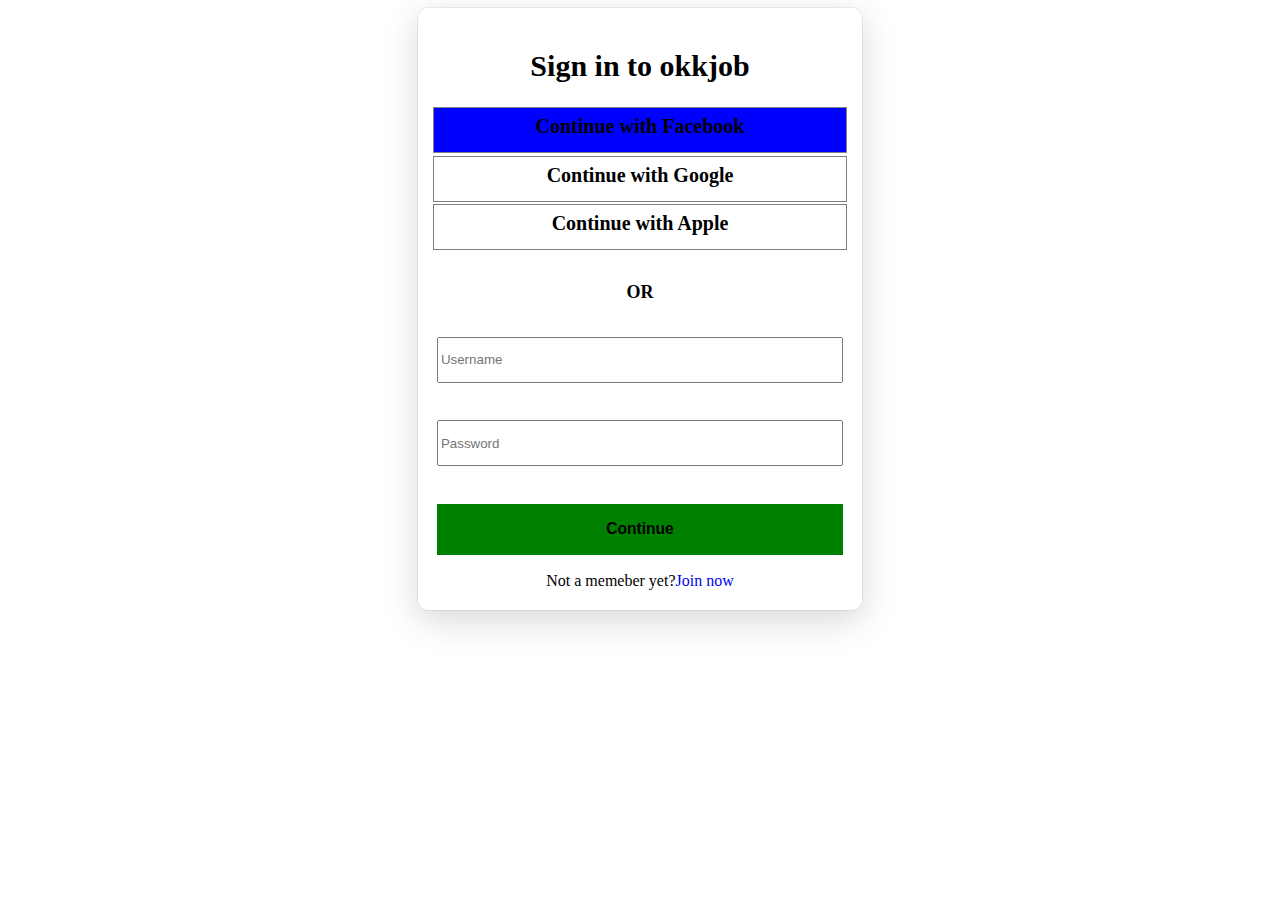
<file: login.html>
<!DOCTYPE html>
<html lang="en">
<head>
    <meta charset="UTF-8">
    <meta http-equiv="X-UA-Compatible" content="IE=edge">
    <meta name="viewport" content="width=device-width, initial-scale=1.0">
    <title>log in</title>
    <link rel="icon" href="new.jpg">
    <style>
        center{
       font-size: 30px;
               }
       #top{
           display: grid;
           grid-template-columns: repeat(1.fr);
           height:600px;
           width:35%;
           border: 1px solid white;
           margin: auto;
           border-radius: 10px;
          
          text-align: center;
           box-shadow: rgba(0, 0, 0, 0.16) 0px 10px 36px 0px, rgba(0, 0, 0, 0.06) 0px 0px 0px 1px;
       }
       #top>div{
           width:90%; 
           height:30px;
          border:1px solid gray;
          margin:auto;
          font-size: 20px;
          padding:7px;
          font-weight: bold;
       }
       h5{
           font-size: 18px;
       }
       h4{
           margin-bottom: 20px;
       }
       
       #top>div:nth-child(2){
       background-color: blue;
       }
       button{
           width:92%;
           margin: auto;
       background-color: green;
       border:none
       }
       input{
           width:90%;
           height:40px;
           margin: auto;
       }
       a{
           text-decoration: none;
       }
       /* input:hover{
       
       } */
        </style>
       </head>
       <body>
         
           
        <div id="top">
           <center><h4>Sign in to okkjob</h4></center> 
           <div>Continue with Facebook</div>
           <div>Continue with Google</div>
           <div>Continue with Apple</div>
           <h5>OR</h5>
           <input class="first" type="text" placeholder="Username">
           <p class="wrong1"></p>
           <input class="second" type="text" placeholder="Password">
           <p class="wrong2"></p>
           <button onclick="fun()"><h3>Continue</h3></button>
        
       <p>Not a memeber yet?<a href="signup.html">Join now</a></p>
       </div>
       </body>
       </html>

<script>
     

function fun(){
let first = document.querySelector(".first").value;
let second = document.querySelector(".second").value;
if(first == ""){
document.querySelector(".wrong1").innerText = "Username/Email is wrong"
document.querySelector(".wrong1").style.color = "red"
}else if(second == ""){
document.querySelector(".wrong2").innerText = "Password is wrong"
document.querySelector(".wrong2").style.color = "red"
}else{
 window.location.href="sellerpage.html"
}
}
 

</script>
</file>
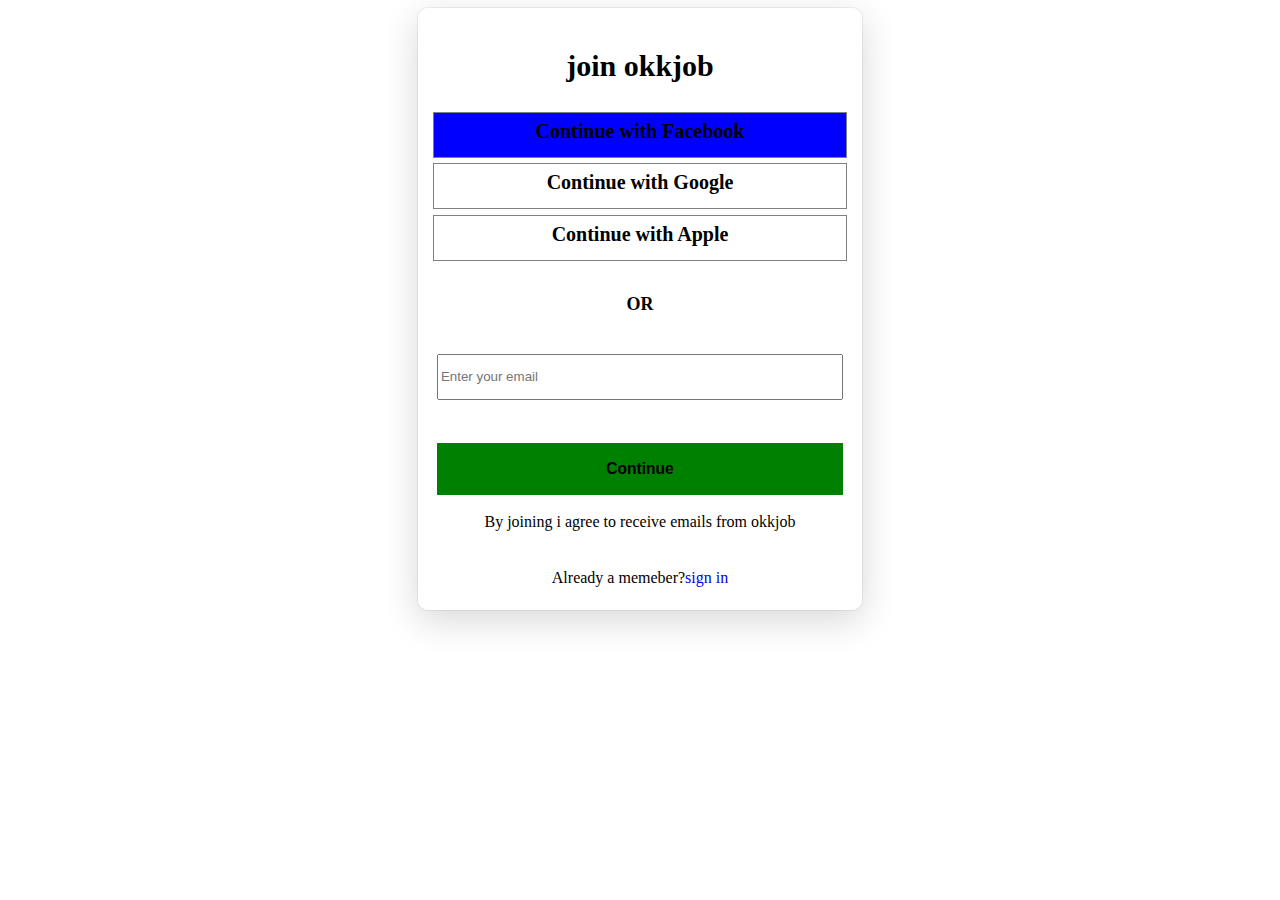
<file: signup.html>
<!DOCTYPE html>
<html lang="en">
<head>
    <meta charset="UTF-8">
    <meta http-equiv="X-UA-Compatible" content="IE=edge">
    <meta name="viewport" content="width=device-width, initial-scale=1.0">
    <title>sign up</title>
    <link rel="icon" href="new.jpg">
     <style>
 center{
font-size: 30px;
        }
#top{
    display: grid;
    grid-template-columns: repeat(1.fr);
    height:600px;
    width:35%;
    border: 1px solid white;
    margin: auto;
    border-radius: 10px;
   
   text-align: center;
    box-shadow: rgba(0, 0, 0, 0.16) 0px 10px 36px 0px, rgba(0, 0, 0, 0.06) 0px 0px 0px 1px;
}
#top>div{
    width:90%; 
    height:30px;
   border:1px solid gray;
   margin:auto;
   font-size: 20px;
   padding:7px;
   font-weight: bold;
}
h5{
    font-size: 18px;
}
h4{
    margin-bottom: 20px;
}

#top>div:nth-child(2){
background-color: blue;
}
button{
    width:92%;
    margin: auto;
background-color: green;
border:none
}
input{
    width:90%;
    height:40px;
    margin: auto;
}
a{
    text-decoration: none;
}
/* input:hover{

} */

 </style>
</head>
<body>
  
    
 <div id="top">
    <center><h4>join okkjob</h4></center> 
    <div>Continue with Facebook</div>
    <div>Continue with Google</div>
    <div>Continue with Apple</div>
    <h5>OR</h5>
    <input type="text" placeholder="Enter your email">
    <p class="hidden"></p>
    <button onclick="fun()"><h3>Continue</h3></button>
 <p>By joining i agree to receive emails from okkjob</p>
 
<p>Already a memeber?<a href="login.html">sign in</a></p>
</div>
</body>
</html>

<script>
  function fun(){
    let x = document.querySelector("input").value;
  
 if(x == ""){
document.querySelector(".hidden").innerText = "Looks like this email is incomplete"
document.querySelector(".hidden").style.color = "red"

 }else{
    window.location.href = "login.html"
 }
    }
</script>
</file>
